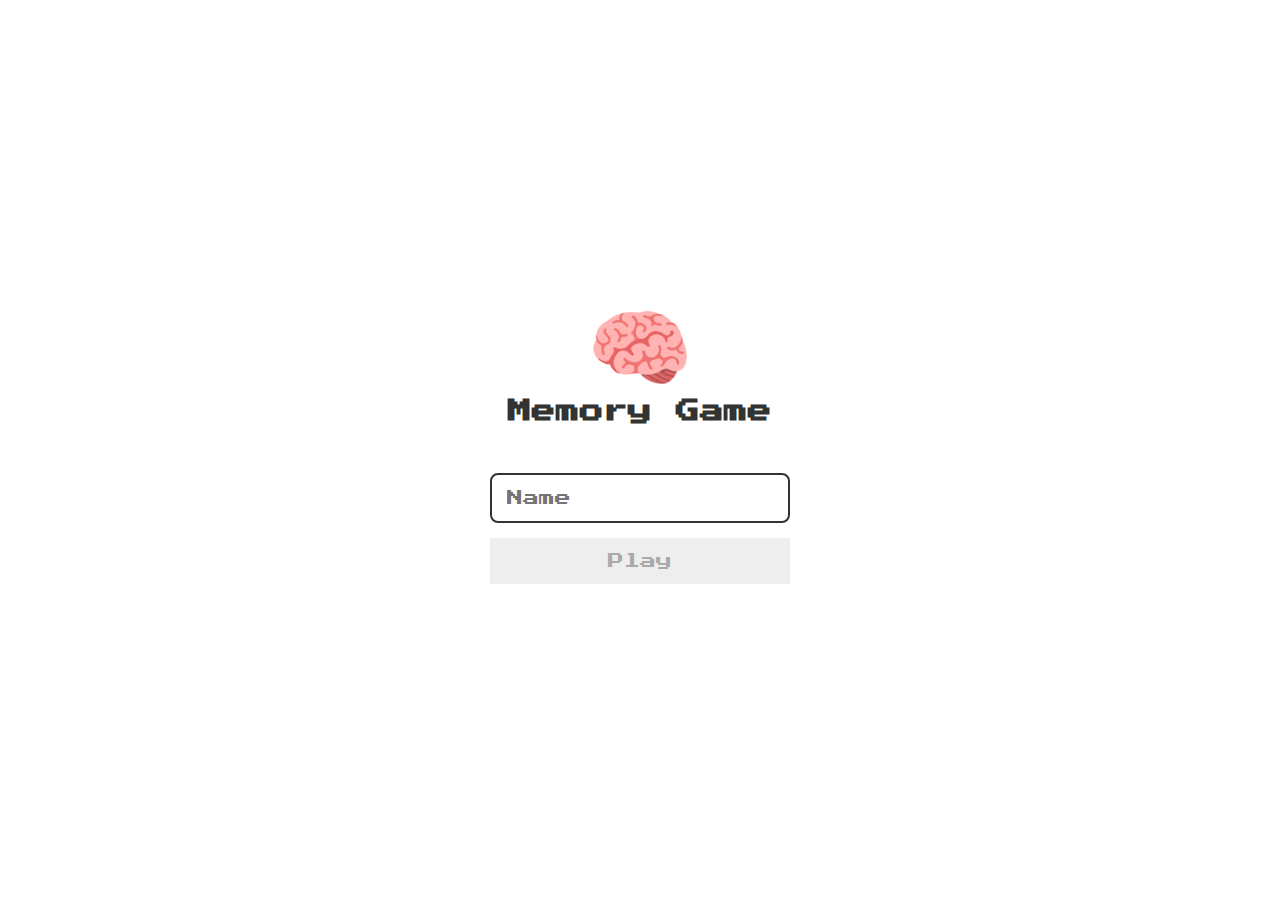
<file: pages/index.html>
<!DOCTYPE html>
<html lang="en">
<head>
    <meta charset="UTF-8">
    <meta name="viewport" content="width=device-width, initial-scale=1.0">

    <link rel="stylesheet" href="../css/reset.css">
    <link rel="stylesheet" href="../css/login.css">

    <script defer src="../js/login.js"></script>

    <title>Memory Game | Login</title>
</head>
<body>

    <form class="login-form">
        <div class="login__header">
            <img src="../imagens/brain.png" alt="brain icon">
            <h1>Memory Game</h1>
        </div>

        <input type="text" placeholder="Name" class="login__input">
        <button type="submit" class="login__button" disabled>Play</button>

    </form>
    
</body>
</html>
</file>
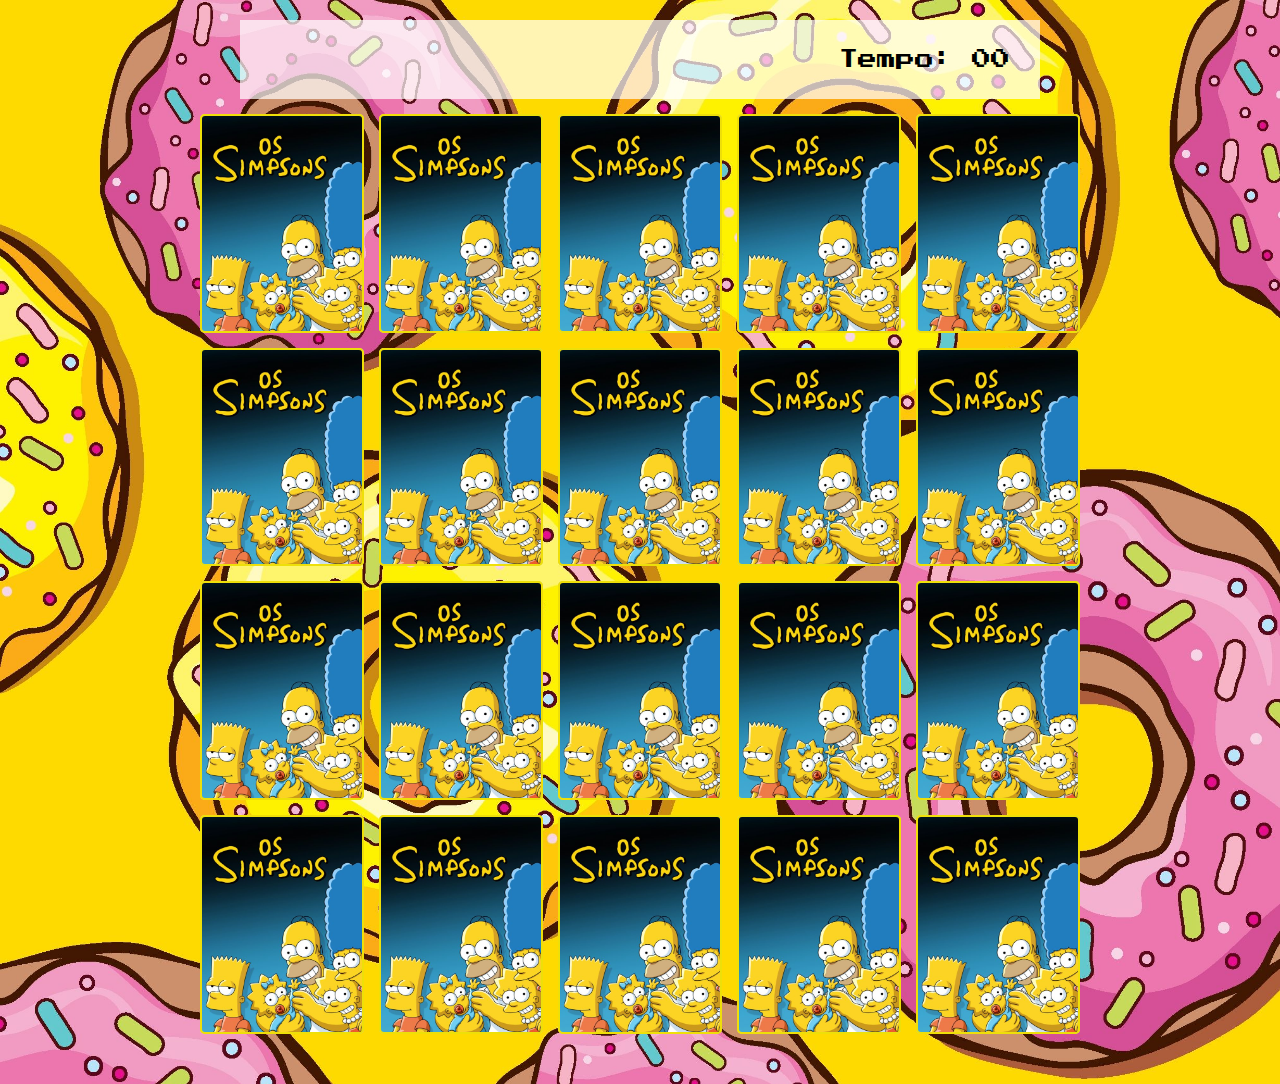
<file: pages/game.html>
<!DOCTYPE html>
<html lang="en">
<head>
    <meta charset="UTF-8">
    <meta http-equiv="X-UA-Compatible" content="IE=edge">
    <meta name="viewport" content="width=device-width, initial-scale=1.0">
    
    <link rel="stylesheet" href="../css/reset.css">
    <link rel="stylesheet" href="../css/game.css">

    <title>Memory Game</title>

    <script src="../js/game.js" defer></script>

</head>
<body>
    
    <main>
        <header>
            <span class="player"></span>
            <span>Tempo: <span class="timer">00</span></span>
        </header>
        <div class="grid">
        </div>
    </main>

</body>
</html>
</file>
<file: css/login.css>
.login-form {
    display: flex;
    flex-direction: column;
    align-items: center;
    height: 98vh;
    justify-content: center;
}

.login__header {
    display: flex;
    align-items: center;
    flex-direction: column;
    justify-content: center;
    margin-bottom: 50px;
}

.login__header img {
    width: 100px;
}

.login__header h1 {
    color: #333;
    font-size: 1.5em;
}

.login__input {
    border: 2px solid #333;
    border-radius: 8px;
    color: #333;
    font-size: 1em;
    margin-bottom: 15px;
    width: 100%;
    max-width: 300px;
    outline: none;
    padding: 15px;
}

.login__button {
    background-color: #ee665c;
    padding: 15px;
    border: 8px;
    cursor: pointer;
    font-size: 1em;
    width: 100%;
    max-width: 300px;
    color: #fff;
}

.login__button:disabled {
    background-color: #eee;
    color: #aaa;
    cursor: auto;
}
</file>
<file: css/game.css>
main {
    display:flex;
    flex-direction: column;
    width: 100%;
    background-image: url('../images/bg.jpg');
    background-size: cover;
    min-height: 100vh;
    align-items: center;
    justify-content: center;
    padding: 20px 20px 50px;
}

header {
    display: flex;
    align-items: center;
    justify-content: space-between;
    background-color: rgba(255, 255, 255, 0.7);
    font-size: 1.2em;
    width: 100%;
    max-width: 800px;
    padding: 30px;
    margin: 0 0 15px;
}

.grid {
    display:grid;
    grid-template-columns: repeat(5, 1fr);
    gap: 15px;
    width:100%;
    max-width: 880px;
    margin: 0 auto;

}

.card {
    aspect-ratio: 3/4;
    width: 100%;
    border-radius: 5px;
    position: relative;
    transition: all 400ms ease;
    transform-style: preserve-3d;
    background-color: #ccc;
}

.face {
    width: 100%;
    height: 100%;
    position: absolute;
    background-size: cover;
    background-position: center;
    border: 2px solid #eedf09;
    border-radius: 5px;
    transition: all 400ms ease;
}

.front {
    transform: rotateY(180deg);
}

.back {
    background-image: url('../images/back.jpg');
    backface-visibility: hidden;
}

.reveal-card {
    transform: rotateY(180deg);
}

.disabled-card {
    filter: saturate(0);
    opacity: 0.5;
}
</file>
